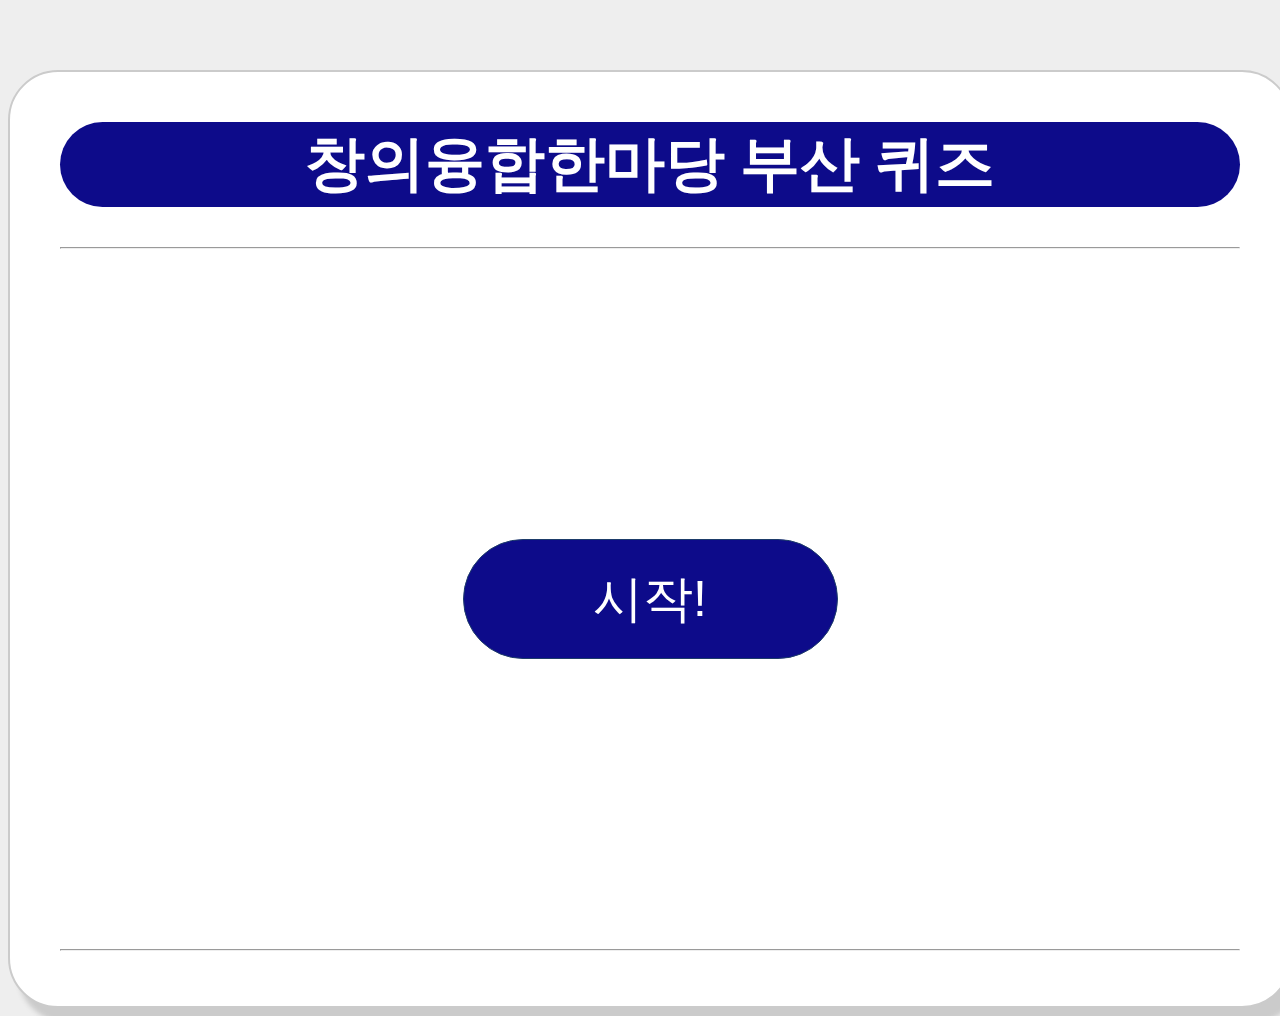
<file: index.html>
<!DOCTYPE html>
<html lang="en">
<head>
    <meta charset="UTF-8">
    <meta http-equiv="X-UA-Compatible" content="IE=edge">
    <meta name="viewport" content="width=device-width, initial-scale=1.0">
    <link rel="stylesheet" type="text/css" href="style.css">
    <title>창의융합한마당 부산 퀴즈</title>
</head>
<body>
    <div class="grid">
        <h1>창의융합한마당 부산 퀴즈</h1>
        <hr style="margin-bottom: 250px">
        <div id="start">
            <button id="srtBtn" onClick="location.href='quiz.html'">시작!</button>
        </div>
        <hr style="margin-bottom: 5px;">
    </div>
</body>
</file>
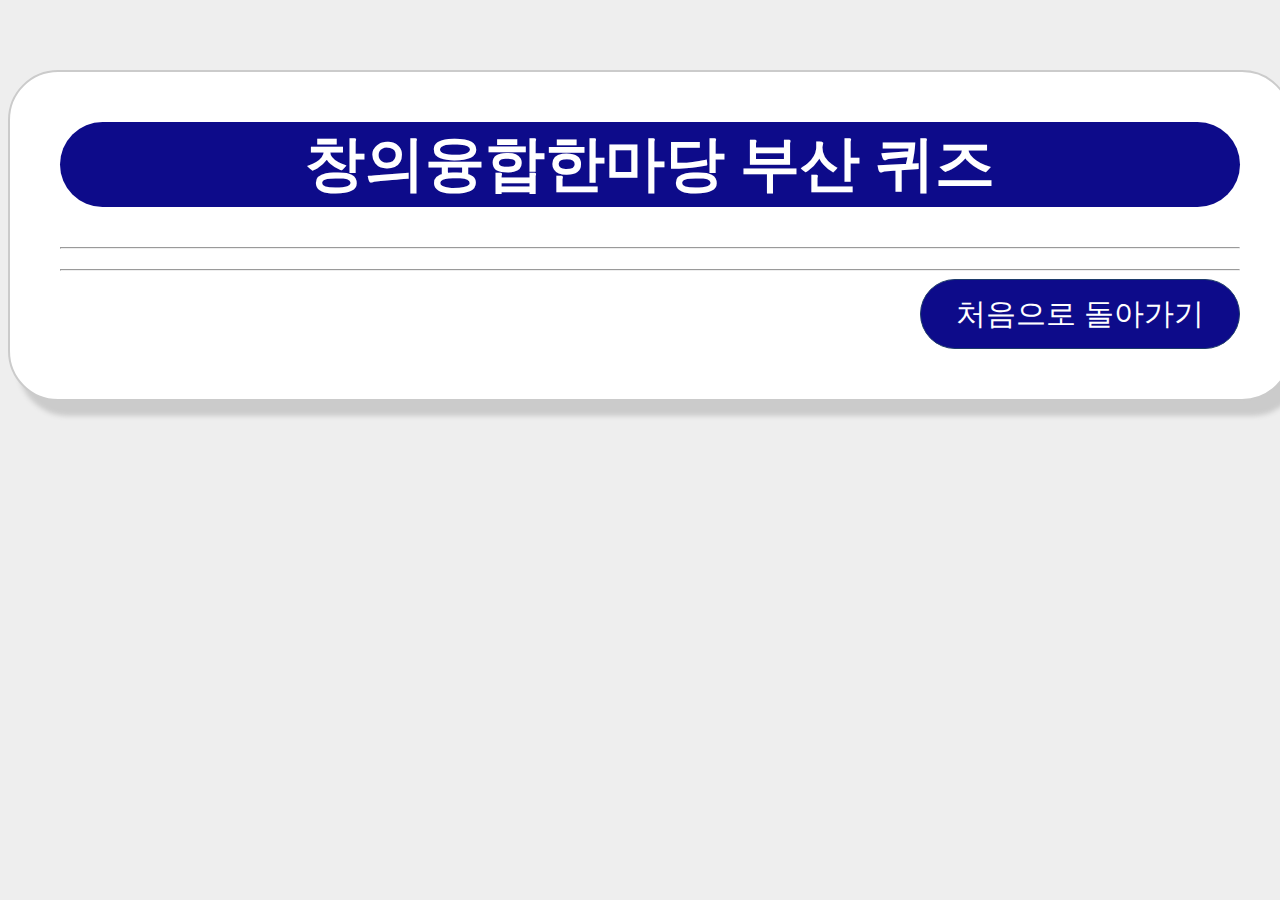
<file: ending.html>
<!DOCTYPE html>
<html lang="en">
<head>
    <meta charset="UTF-8">
    <meta http-equiv="X-UA-Compatible" content="IE=edge">
    <meta name="viewport" content="width=device-width, initial-scale=1.0">
    <link rel="stylesheet" type="text/css" href="style.css">
    <title>창의융합한마당 부산 퀴즈</title>
</head>
<body>
    <div class="grid">
        <div id="gameScore">
            <h1>창의융합한마당 부산 퀴즈</h1>
            <hr style="margin-bottom: 20px">
            <div class="showScore">
                <span id="scoreTest"></span>
            </div>
            <hr>
            <div id="restart">
                <button id="restartBtn" onClick="location.href='index.html'">처음으로 돌아가기</button>
            </div>
        </div>
    </div>
    <script src="quiz.js" defer> </script>
    <script src="question.js" defer> </script>
    <script src="app.js" defer> </script>
    <script src="ending.js" defer> </script>
</body>
</file>
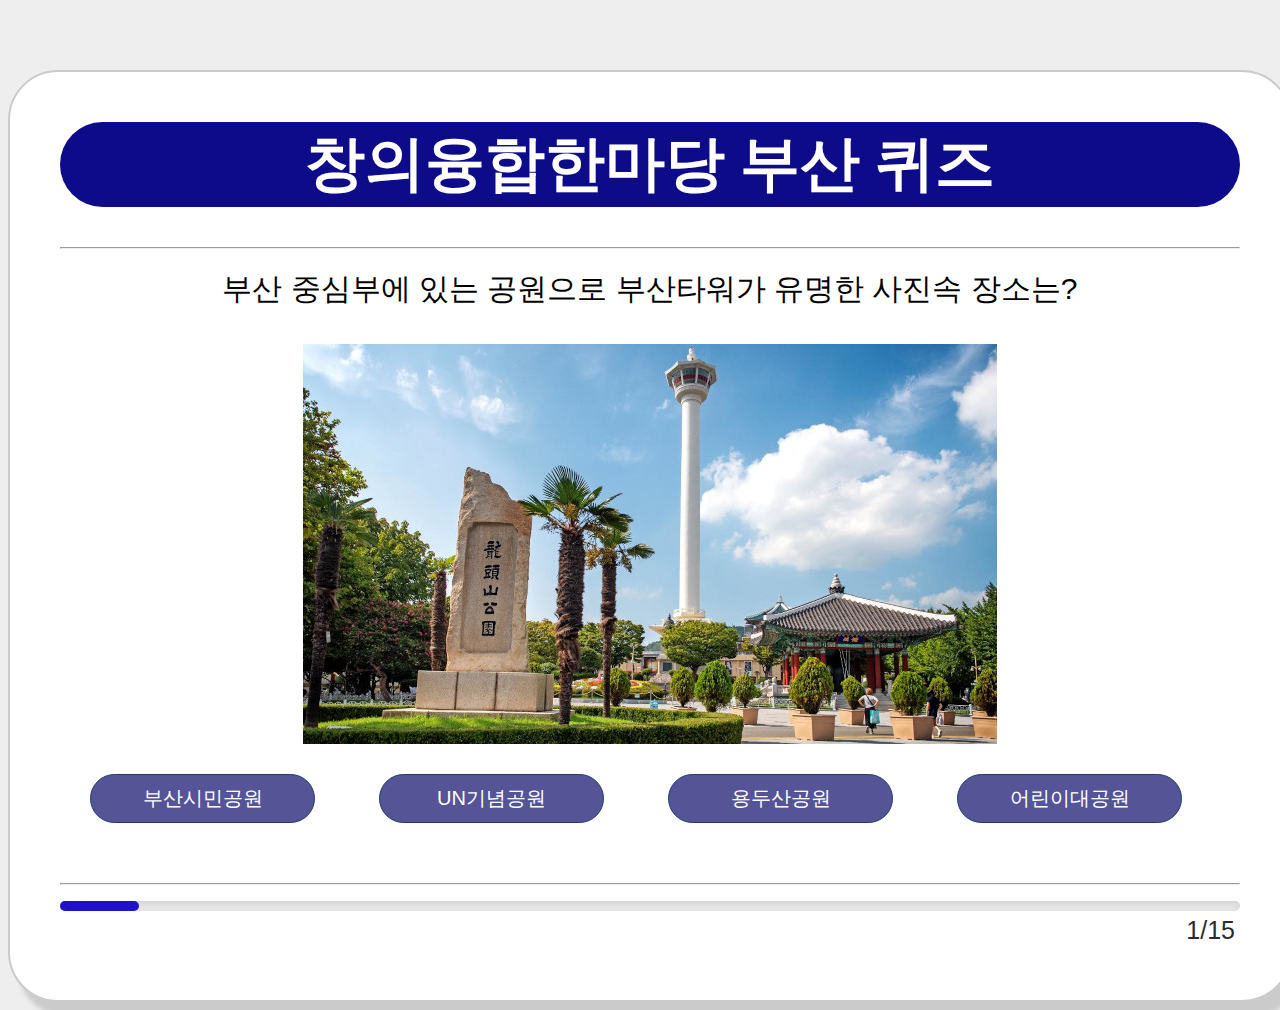
<file: quiz.html>
<!DOCTYPE html>
<html lang="en">
<head>
    <meta charset="UTF-8">
    <meta http-equiv="X-UA-Compatible" content="IE=edge">
    <meta name="viewport" content="width=device-width, initial-scale=1.0">
    <link rel="stylesheet" type="text/css" href="style.css">
    <title>창의융합한마당 부산 퀴즈</title>
</head>
<body>
    <div class="grid">
        <div id="quiz">
            <h1>창의융합한마당 부산 퀴즈</h1>
            <hr style="margin-bottom: 20px">
            <div id="quest"></div>
            <p id="question"></p>
            <div class="button">
                <button id="bt0"><span id="choice0"></span></button>
                <button id="bt1"><span id="choice1"></span></button>
                <button id="bt2"><span id="choice2"></span></button>
                <button id="bt3"><span id="choice3"></span></button>
            </div>
            <hr style="margin-top: 50px">
            <footer>
                <progress value="1" min="0" max="15" id="progBar"></progress>
                <p id="progress">문제 1/15</p>
            </footer>
        </div>
    </div>
    <script src="quiz.js"> </script>
    <script src="question.js"> </script>
    <script src="app.js"> </script>
</body>
</file>
<file: style.css>
body {
    background-color: #eeeeee;
    margin-top: 70px;
}

.grid {
    width: 1180px;  
    height: auto;
    margin: 0 auto;
    background-color: #fff;
    padding: 10px 50px 50px 50px;
    border-radius: 50px;
    border: 2px solid #cbcbcb;
    box-shadow: 10px 15px 5px #cbcbcb;
}

.grid h1 {
    font-family: "sans-serif";
    background-color: #0d0b8a;
    font-size: 60px;
    text-align: center;
    color: #ffffff;
    padding: 2px 0px;
    border-radius: 50px;
}

.grid #quest {
    text-align: center;
    font-size: 30px;
    font-family: sans-serif;
    font-weight: 500;
    margin: 0px;
}

.grid #question {
    text-align: center;
}

#start {
    text-align: center;
    vertical-align: middle;
    margin: 290px;
}

#srtBtn {
    background-color: #0d0b8a;
    width: 375px;
    height: 120px;
    font-size: 50px;
    color: #fff;
    border: 1px solid #1D3C6A;
    border-radius: 80px;
}

#srtBtn:hover {
    cursor: pointer;
    background-color: #8483cc;
}

#button {
    display: inline-block;
    justify-content: center;
    /* align-content: center; */
}

#bt0, #bt1, #bt2, #bt3 {
    background-color: #555497;
    width: 225px;
    font-size: 20px;
    color: #fff;
    border: 1px solid #1D3C6A;
    border-radius: 50px;
    margin: 10px 30px 10px 30px;
    align-content: center;
    display: inline ;
    padding: 10px;
}

#bt0:hover, #bt1:hover, #bt2:hover, #bt3:hover {
    cursor: pointer;
    background-color: #0d0b8a; 
}

#bt0 focus, #bt1 focus, #bt2 focus, #bt3 focus {
    outline: 0;
}

#progress {
    text-align: right;
    color: #2b2b2b;
    font-family: sans-serif;
    font-size: 25px;
    margin: 5px;
}

#progBar {
    appearance: none;
    width: 100%;
    height: 10px;
}

#progBar::-webkit-progress-bar {
    background:#f0f0f0;
    border-radius:10px;
    box-shadow: inset 3px 3px 10px #ccc;
}

#progBar::-webkit-progress-value {
    border-radius:10px;
    background: #1d11c9;
}

#score {
    text-align: center;
    font-family: sans-serif;
    font-size: 50px;
    margin: 220px;
}

#restartBtn {
    width: 320px;
    height: 70px;
    text-align: center;
    font-size: 30px;
    font-family: sans-serif;
    color: #fff;
    background-color: #0d0b8a;
    border: 1px solid #1D3C6A;
    padding: 10px;
    border-radius: 50px;
}

#restartBtn:hover {
    cursor: pointer;
    background-color: #555497; 
}

#restart {
    text-align: right;
}
</file>
